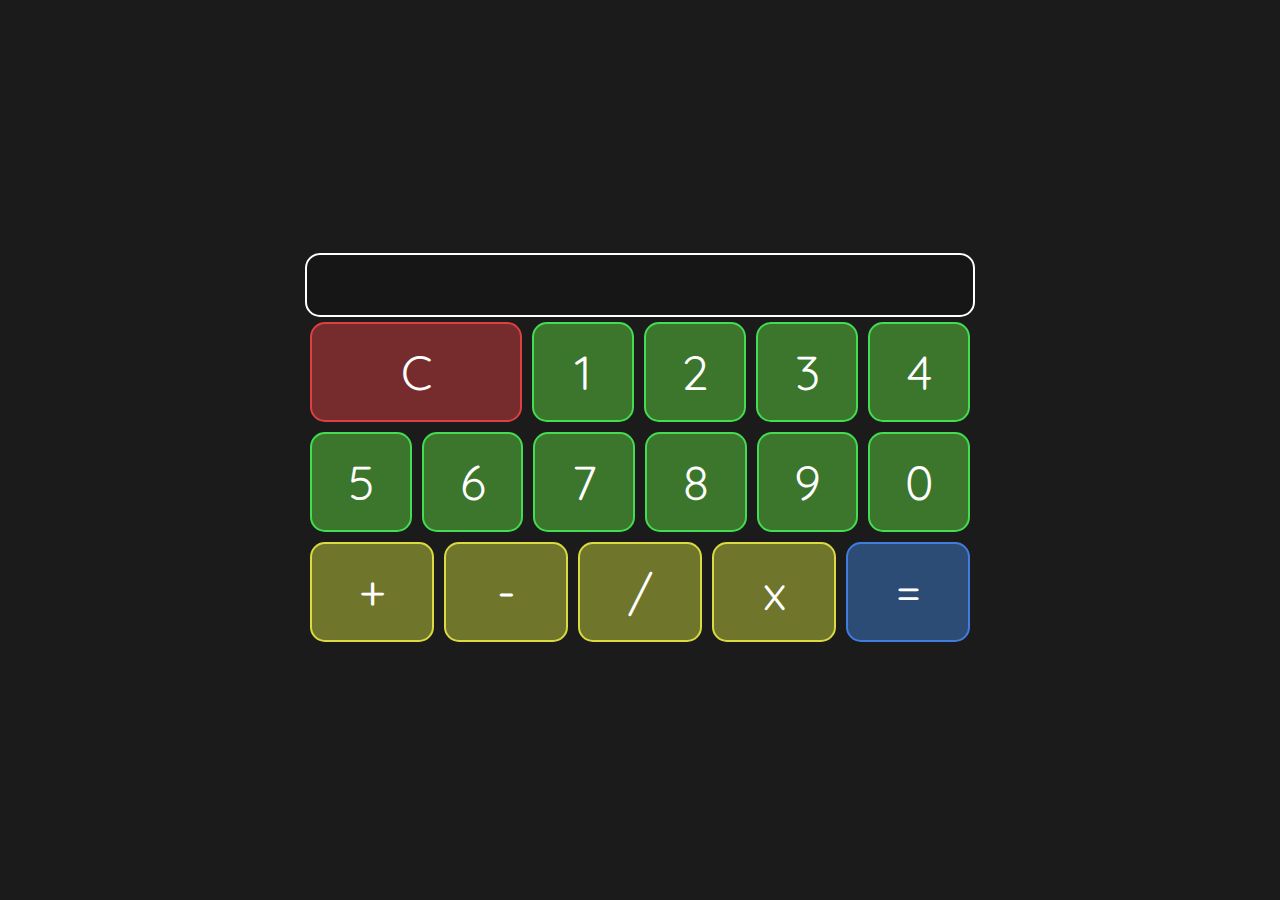
<file: calculator/index.html>
<!DOCTYPE html>
<html lang="en">
<head>
    <meta charset="UTF-8">
    <meta http-equiv="X-UA-Compatible" content="IE=edge">
    <meta name="viewport" content="width=device-width, initial-scale=1.0">
    <title>Calculator</title>
    <link rel="stylesheet" href="styles.css">
</head>
<body>
    <div class="calculator_wrapper">
        <div id="screen"></div>
        <div class="buttons_wrapper">
            <button id="clear_button">C</button>
            <button id="one_input_button">1</button>
            <button id="two_input_button">2</button>
            <button id="three_input_button">3</button>
            <button id="four_input_button">4</button>
            <button id="five_input_button">5</button>
            <button id="six_input_button">6</button>
            <button id="seven_input_button">7</button>
            <button id="eight_input_button">8</button>
            <button id="nine_input_button">9</button>
            <button id="zero_input_button">0</button>
            <button id="add_input_button">+</button>
            <button id="sub_input_button">-</button>
            <button id="div_input_button">/</button>
            <button id="mult_input_button">x</button>
            <button id="equal_input_button">=</button>
        </div>
    </div>
    <script type="text/javascript" src="script.js"></script>
</body>
</html>
</file>
<file: calculator/styles.css>
@import url('https://fonts.googleapis.com/css2?family=Quicksand:wght@400;700&display=swap');

* {
    margin: 0;
    padding: 0;
    box-sizing: border-box;
    font-family: "Quicksand";
}

body {
    background-color: rgb(27, 27, 27);
}

.calculator_wrapper {
    
    position: absolute;
    left: 50%;
    top: 50%;
    -webkit-transform: translate(-50%, -50%);
    transform: translate(-50%, -50%);
}

#screen {
    border-radius: 15px;
    border: 2px solid white;
    height: 64px;
    background-color: rgba(0, 0, 0, 0.178);
    display: flex;
    align-items: center;
    color: white;
    padding: 10px;
    font-size: 32px;
}

button {
    width: 100px;
    height: 100px;
    border-radius: 15px;
    margin: 5px;
    font-size: 48px;
    cursor: pointer;
    flex-grow: 1;
    outline: none;
    border: none;
    color: white;
}

#clear_button {
    width: 210px;
    background-color: rgba(255, 71, 71, 0.4);
    border: 2px solid rgba(255, 71, 71, 0.75);
    transition: background-color 250ms;
}

#one_input_button,
#two_input_button,
#three_input_button,
#four_input_button,
#five_input_button,
#six_input_button,
#seven_input_button,
#eight_input_button,
#nine_input_button,
#zero_input_button {
    background-color: rgba(108, 255, 71, 0.4);
    border: 2px solid rgba(71, 255, 95, 0.75);
    transition: background-color 250ms;
}

#one_input_button:hover {
    background-color: rgba(108, 255, 71, 0.794);
    border: 2px solid rgba(71, 255, 95, 0.75);
    transition: background-color 250ms;
}

#two_input_button:hover {
    background-color: rgba(108, 255, 71, 0.794);
    border: 2px solid rgba(71, 255, 95, 0.75);
    transition: background-color 250ms;
}

#three_input_button:hover {
    background-color: rgba(108, 255, 71, 0.794);
    border: 2px solid rgba(71, 255, 95, 0.75);
    transition: background-color 250ms;
}

#four_input_button:hover {
    background-color: rgba(108, 255, 71, 0.794);
    border: 2px solid rgba(71, 255, 95, 0.75);
    transition: background-color 250ms;
}

#five_input_button:hover {
    background-color: rgba(108, 255, 71, 0.794);
    border: 2px solid rgba(71, 255, 95, 0.75);
    transition: background-color 250ms;
}

#six_input_button:hover {
    background-color: rgba(108, 255, 71, 0.794);
    border: 2px solid rgba(71, 255, 95, 0.75);
    transition: background-color 250ms;
}

#seven_input_button:hover {
    background-color: rgba(108, 255, 71, 0.794);
    border: 2px solid rgba(71, 255, 95, 0.75);
    transition: background-color 250ms;
}

#eight_input_button:hover {
    background-color: rgba(108, 255, 71, 0.794);
    border: 2px solid rgba(71, 255, 95, 0.75);
    transition: background-color 250ms;
}

#nine_input_button:hover {
    background-color: rgba(108, 255, 71, 0.794);
    border: 2px solid rgba(71, 255, 95, 0.75);
    transition: background-color 250ms;
}

#zero_input_button:hover {
    background-color: rgba(108, 255, 71, 0.794);
    border: 2px solid rgba(71, 255, 95, 0.75);
    transition: background-color 250ms;
}

#clear_button:hover {
    width: 210px;
    background-color: rgba(255, 71, 71, 0.753);
    border: 2px solid rgb(255, 71, 71);
}

#add_input_button:hover {
    background-color: rgba(237, 255, 71, 0.829);
    border: 2px solid rgb(255, 252, 71);
    transition: background-color 250ms;
}

#sub_input_button:hover {
    background-color: rgba(237, 255, 71, 0.835);
    border: 2px solid rgb(255, 252, 71);
    transition: background-color 250ms;
}

#div_input_button:hover {
    background-color: rgba(237, 255, 71, 0.829);
    border: 2px solid rgb(255, 252, 71);
    transition: background-color 250ms;
}

#mult_input_button:hover {
    background-color: rgba(237, 255, 71, 0.822);
    border: 2px solid rgb(255, 252, 71);
    transition: background-color 250ms;
}

#add_input_button,
#sub_input_button,
#div_input_button,
#mult_input_button {
    background-color: rgba(237, 255, 71, 0.4);
    border: 2px solid rgba(255, 252, 71, 0.75);
    transition: background-color 250ms;
}

#equal_input_button {
    background-color: rgba(71, 151, 255, 0.4);
    border: 2px solid rgba(71, 141, 255, 0.75);
    transition: background-color 250ms;
}

#equal_input_button:hover {
    background-color: rgba(71, 151, 255, 0.835);
    border: 2px solid rgb(71, 141, 255);
    transition: background-color 250ms;
}

.buttons_wrapper {
    width: 670px;
    display: flex;
    flex-direction: row;
    flex-wrap: wrap;
}
</file>
